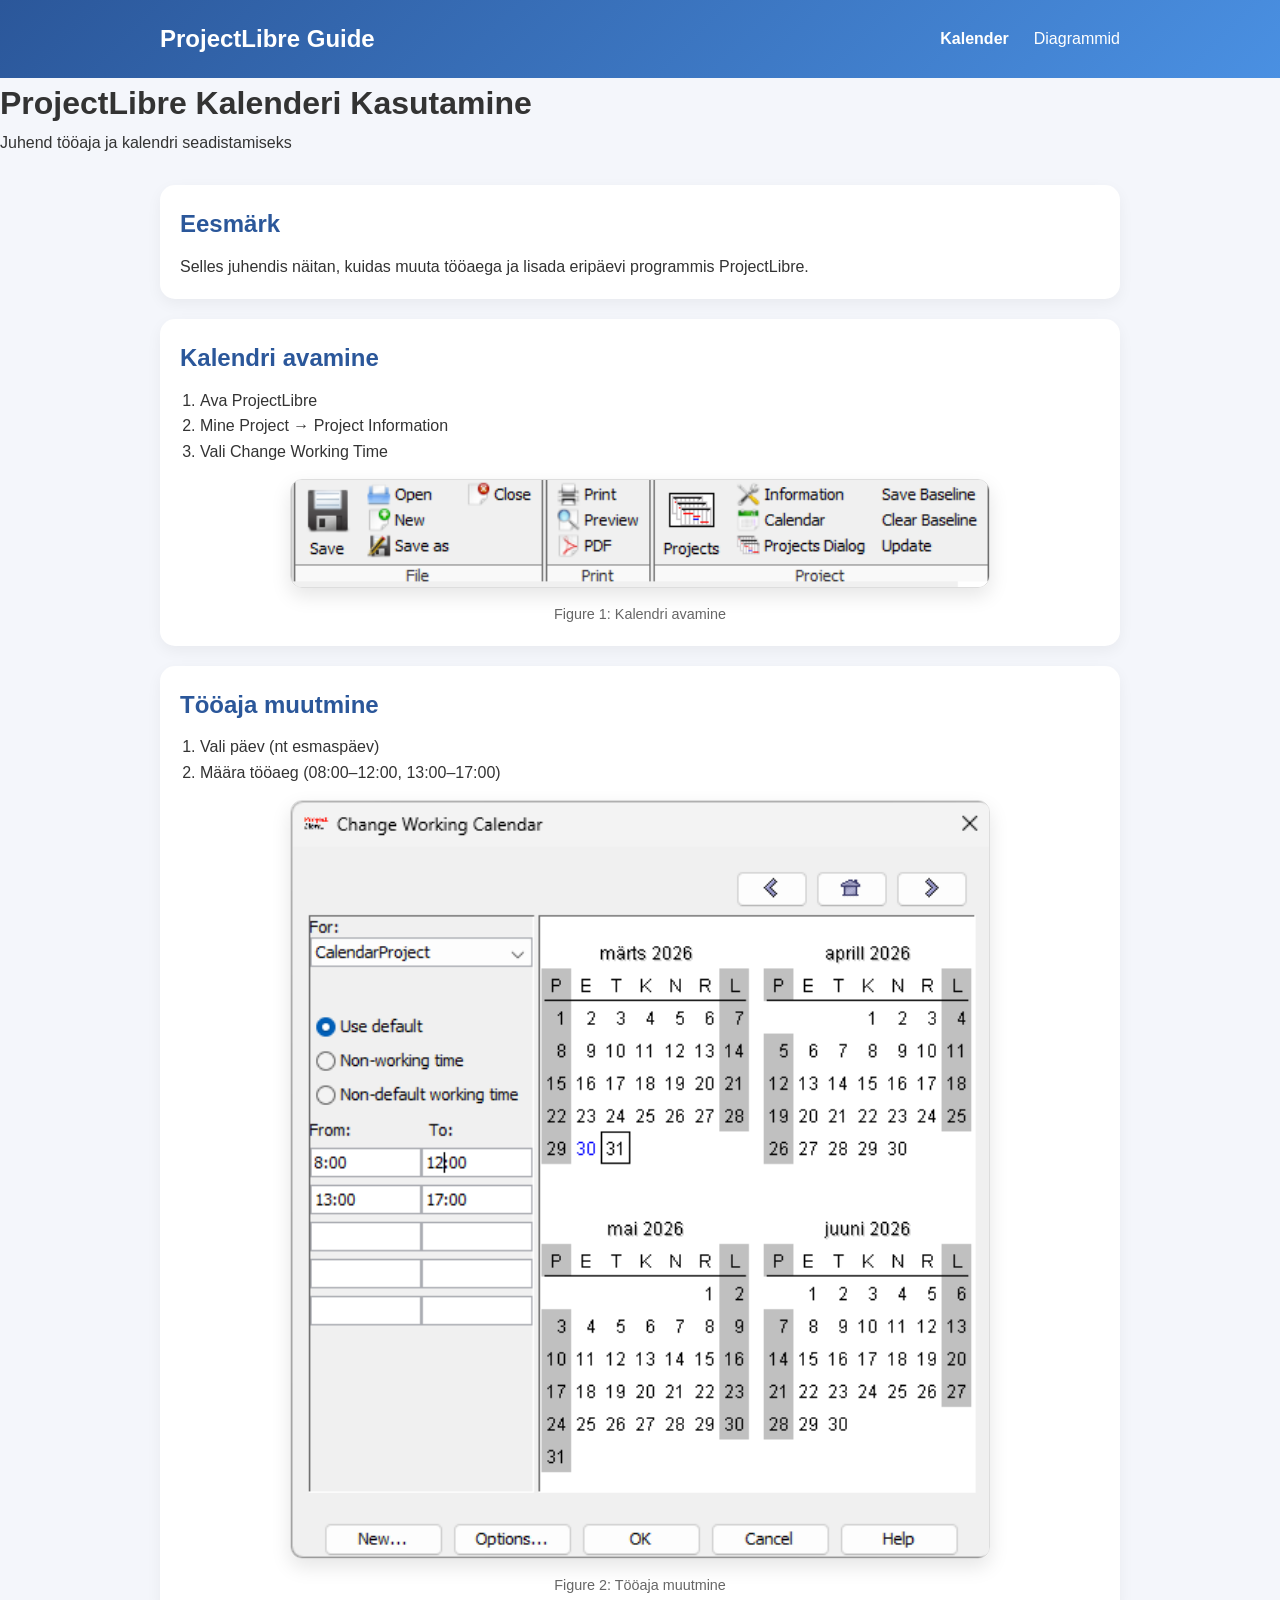
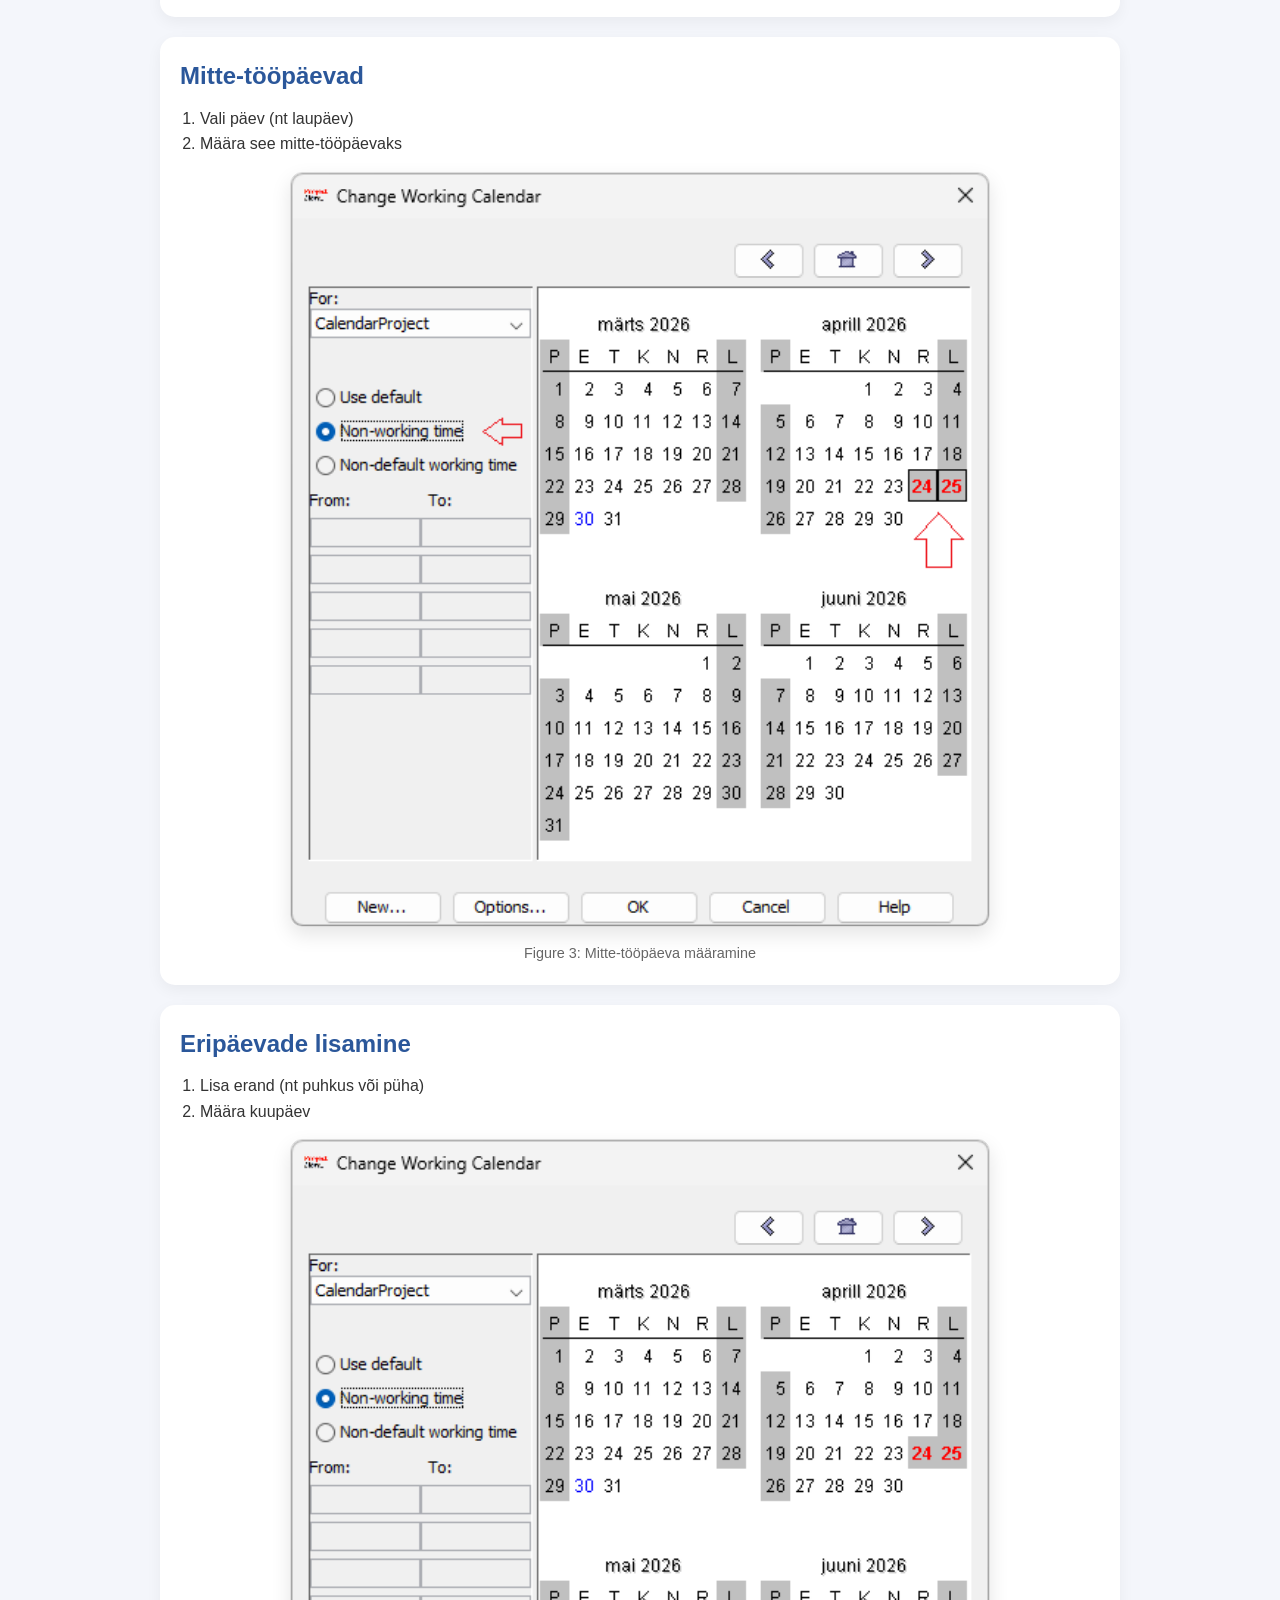
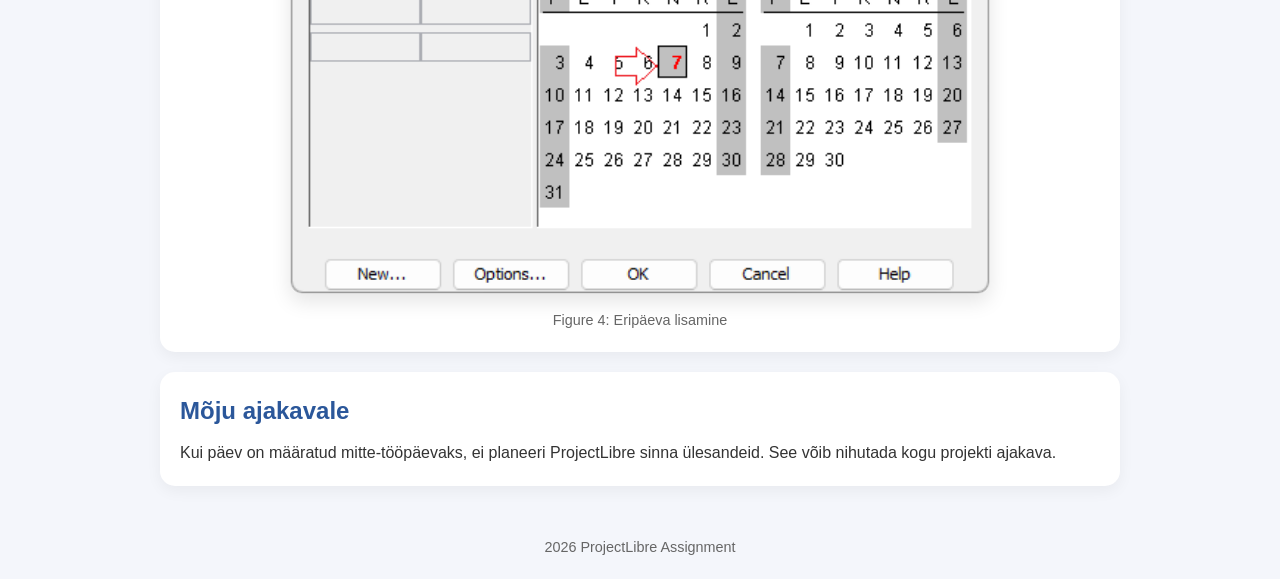
<file: index.html>
<!DOCTYPE html>
<html lang="et">
<head>
    <meta charset="UTF-8">
    <meta name="viewport" content="width=device-width, initial-scale=1.0">
    <title>ProjectLibre Kalender</title>
    <link rel="stylesheet" href="style.css">
</head>
<body>

<header class="header">
    <div class="header-content">
        <h1>ProjectLibre Guide</h1>

        <nav class="nav-links">
            <a href="index.html" class="active">Kalender</a>
            <a href="diagramm.html">Diagrammid</a>
        </nav>
    </div>
</header>

<header>
    <h1>ProjectLibre Kalenderi Kasutamine</h1>
    <p>Juhend tööaja ja kalendri seadistamiseks</p>
</header>

<main>

<div class="card">
    <h2>Eesmärk</h2>
    <p>
        Selles juhendis näitan, kuidas muuta tööaega ja lisada eripäevi programmis ProjectLibre.
    </p>
</div>

<div class="card">
    <h2>Kalendri avamine</h2>
    <ol>
        <li>Ava ProjectLibre</li>
        <li>Mine Project → Project Information</li>
        <li>Vali Change Working Time</li>
    </ol>

    <figure>
        <img src="images/calendar_open.png">
        <figcaption>Figure 1: Kalendri avamine</figcaption>
    </figure>
</div>

<div class="card">
    <h2>Tööaja muutmine</h2>
    <ol>
        <li>Vali päev (nt esmaspäev)</li>
        <li>Määra tööaeg (08:00–12:00, 13:00–17:00)</li>
    </ol>

    <figure>
        <img src="images/working_time.png">
        <figcaption>Figure 2: Tööaja muutmine</figcaption>
    </figure>
</div>

<div class="card">
    <h2>Mitte-tööpäevad</h2>
    <ol>
        <li>Vali päev (nt laupäev)</li>
        <li>Määra see mitte-tööpäevaks</li>
    </ol>

    <figure>
        <img src="images/nonworking_day.png">
        <figcaption>Figure 3: Mitte-tööpäeva määramine</figcaption>
    </figure>
</div>

<div class="card">
    <h2>Eripäevade lisamine</h2>
    <ol>
        <li>Lisa erand (nt puhkus või püha)</li>
        <li>Määra kuupäev</li>
    </ol>

    <figure>
        <img src="images/exception_holiday.png">
        <figcaption>Figure 4: Eripäeva lisamine</figcaption>
    </figure>
</div>

<div class="card">
    <h2>Mõju ajakavale</h2>
    <p>
        Kui päev on määratud mitte-tööpäevaks, ei planeeri ProjectLibre sinna ülesandeid.
        See võib nihutada kogu projekti ajakava.
    </p>
</div>

</main>

<footer>
    <p>2026 ProjectLibre Assignment</p>
</footer>

</body>
</html>
</file>
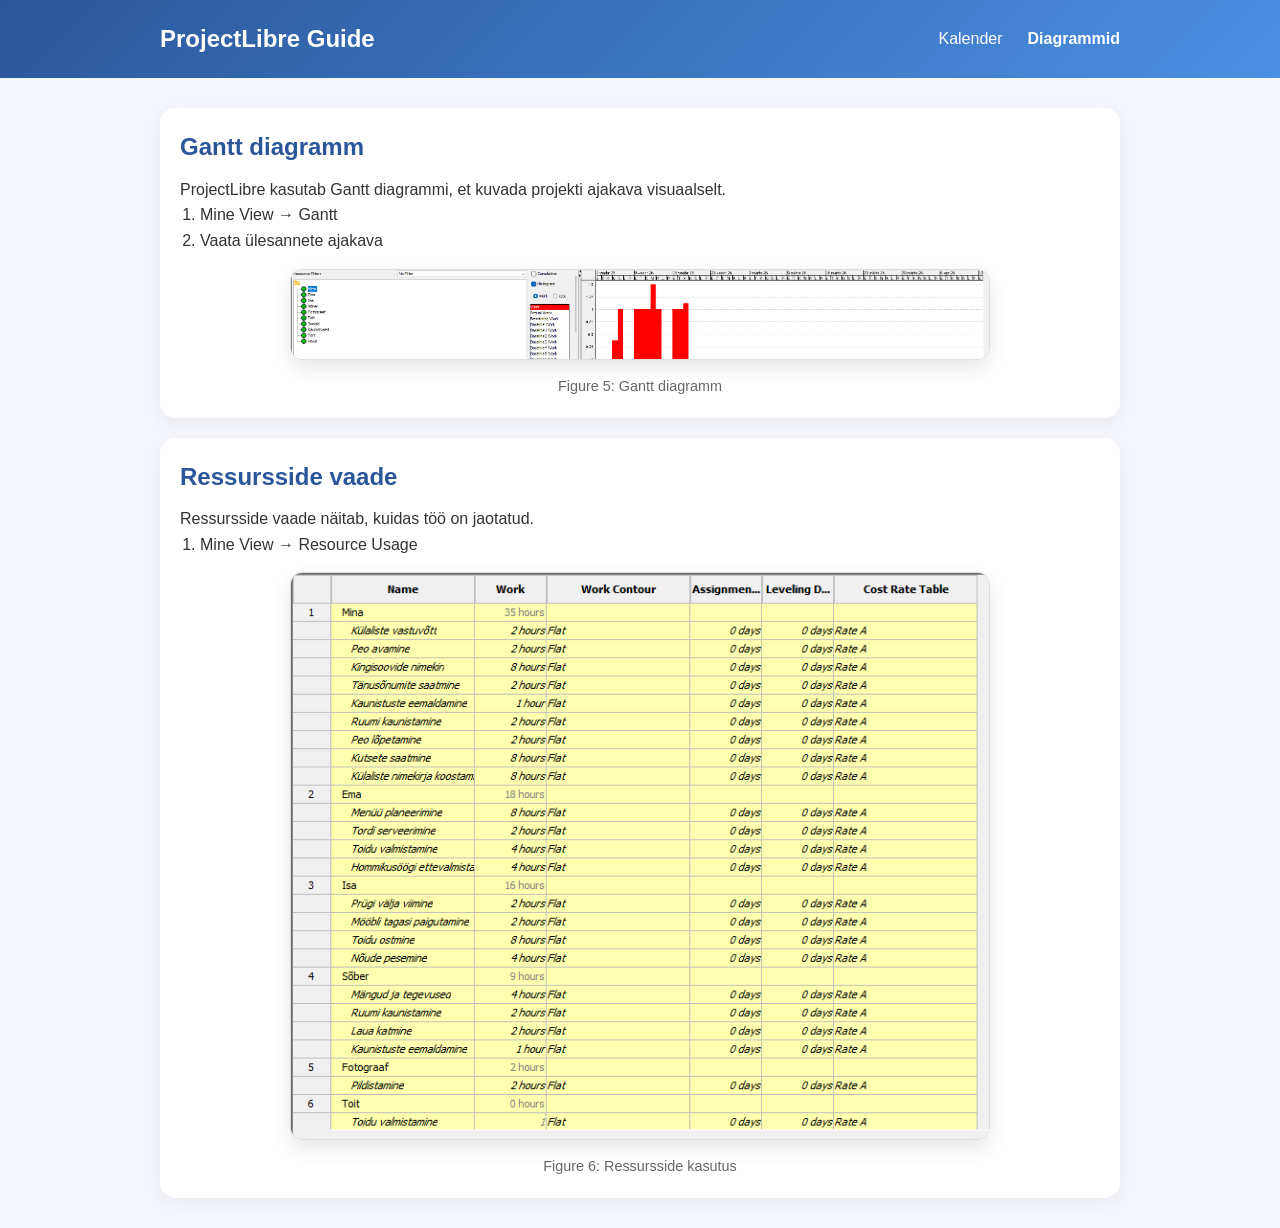
<file: diagramm.html>
<!DOCTYPE html>
<html lang="et">
<head>
    <meta charset="UTF-8">
    <title>Diagrammid</title>
    <link rel="stylesheet" href="style.css">
</head>
<body>

<header class="header">
    <div class="header-content">
        <h1>ProjectLibre Guide</h1>
        <nav class="nav-links">
            <a href="index.html">Kalender</a>
            <a href="diagramm.html" class="active">Diagrammid</a>
        </nav>
    </div>
</header>

<main>

<div class="card">
    <h2>Gantt diagramm</h2>
    <p>
        ProjectLibre kasutab Gantt diagrammi, et kuvada projekti ajakava visuaalselt.
    </p>

    <ol>
        <li>Mine View → Gantt</li>
        <li>Vaata ülesannete ajakava</li>
    </ol>

    <figure>
        <img src="images/gantt_view.png">
        <figcaption>Figure 5: Gantt diagramm</figcaption>
    </figure>
</div>

<div class="card">
    <h2>Ressursside vaade</h2>
    <p>
        Ressursside vaade näitab, kuidas töö on jaotatud.
    </p>

    <ol>
        <li>Mine View → Resource Usage</li>
    </ol>

    <figure>
        <img src="images/resource_view.png">
        <figcaption>Figure 6: Ressursside kasutus</figcaption>
    </figure>
</div>

</main>

</body>
</html>
</file>
<file: style.css>
* {
    margin: 0;
    padding: 0;
    box-sizing: border-box;
}

body {
    font-family: 'Segoe UI', sans-serif;
    background: #f4f6fb;
    color: #333;
    line-height: 1.6;
    margin-right: 0;
}

/* Main */

main {
    max-width: 1000px;
    margin: 30px auto;
    padding: 0 20px;
    display: grid;
    gap: 20px;
}

/* Header and Nav */
.header {
    background: linear-gradient(135deg, #2b579a, #4a90e2);
    color: white;
    padding: 20px 0;
}

/* Container inside header */
.header-content {
    max-width: 1000px;
    margin: auto;
    padding: 0 20px;

    display: flex;
    justify-content: space-between;
    align-items: center;
}

/* Title */
.header h1 {
    font-size: 1.5rem;
}

/* Navigation */
.nav-links {
    display: flex;
    gap: 25px;
}

.nav-links a {
    text-decoration: none;
    color: white;
    font-weight: 500;
    position: relative;
}

/* Hover underline animation */
.nav-links a::after {
    content: "";
    position: absolute;
    width: 0%;
    height: 2px;
    background: white;
    left: 0;
    bottom: -5px;
    transition: 0.3s;
}

.nav-links a:hover::after {
    width: 100%;
}

/* Active page */
.nav-links a.active {
    font-weight: bold;
}

/* =========================
   CARDS
========================= */

.card {
    background: white;
    padding: 20px;
    border-radius: 15px;
    box-shadow: 0 5px 15px rgba(0,0,0,0.05);
    transition: transform 0.2s ease;
}

.card:hover {
    transform: translateY(-3px);
}

.card h2 {
    margin-bottom: 10px;
    color: #2b579a;
}

.card ol {
    margin-left: 20px;
    margin-bottom: 10px;
}

/* Images and figures  */

.card img {
    width: 100%;
    max-width: 700px;
    display: block;
    margin: 15px auto;
    border-radius: 12px;
    border: 1px solid #ddd;
    box-shadow: 0 8px 20px rgba(0, 0, 0, 0.1);
    transition: transform 0.3s, box-shadow 0.3s;
}

.card img:hover {
    transform: scale(1.03);
    box-shadow: 0 12px 25px rgba(0, 0, 0, 0.15);
}

figure {
    text-align: center;
}

figcaption {
    margin-top: 8px;
    font-size: 0.9rem;
    color: #666;
}

/* Footer */

footer {
    text-align: center;
    padding: 20px;
    margin-top: 30px;
    font-size: 0.9rem;
    color: #666;
}

/* could be used later */
.nav-card {
    position: fixed;
    top: 50%;
    right: 40px;
    transform: translateY(-50%);
    border-radius: 16px;
    box-shadow: 0 4px 24px rgba(0,0,0,0.10);
    border: 1px solid #e0e4ea;
    background: #fff;
    width: 260px;
    padding: 24px 18px 18px 18px;
    min-height: 180px;
    align-items: flex-start;
    z-index: 2000;
    margin-top: 0;
}

.nav-card h3 {
    margin-bottom: 18px;
    font-size: 1.2em;
    letter-spacing: 1px;
    color: #2d3a4b;
    font-weight: 600;
}

.nav-card a {
    display: block;
    color: #2d3a4b;
    text-decoration: none;
    font-size: 1.08em;
    margin-bottom: 12px;
    padding: 6px 0 6px 8px;
    border-radius: 6px;
    transition: background 0.2s, color 0.2s;
}
.nav-card a:hover {
    background: #f0f4fa;
    color: #0078d7;
}

body {
    margin-right: 0;
}

header {
    width: 100%;
    box-sizing: border-box;
    padding-right: 0;
}

@media (max-width: 600px) {
    .nav-card {
        width: 80vw;
        right: 10vw;
        top: unset;
        bottom: 20px;
        transform: none;
    }
}
</file>
